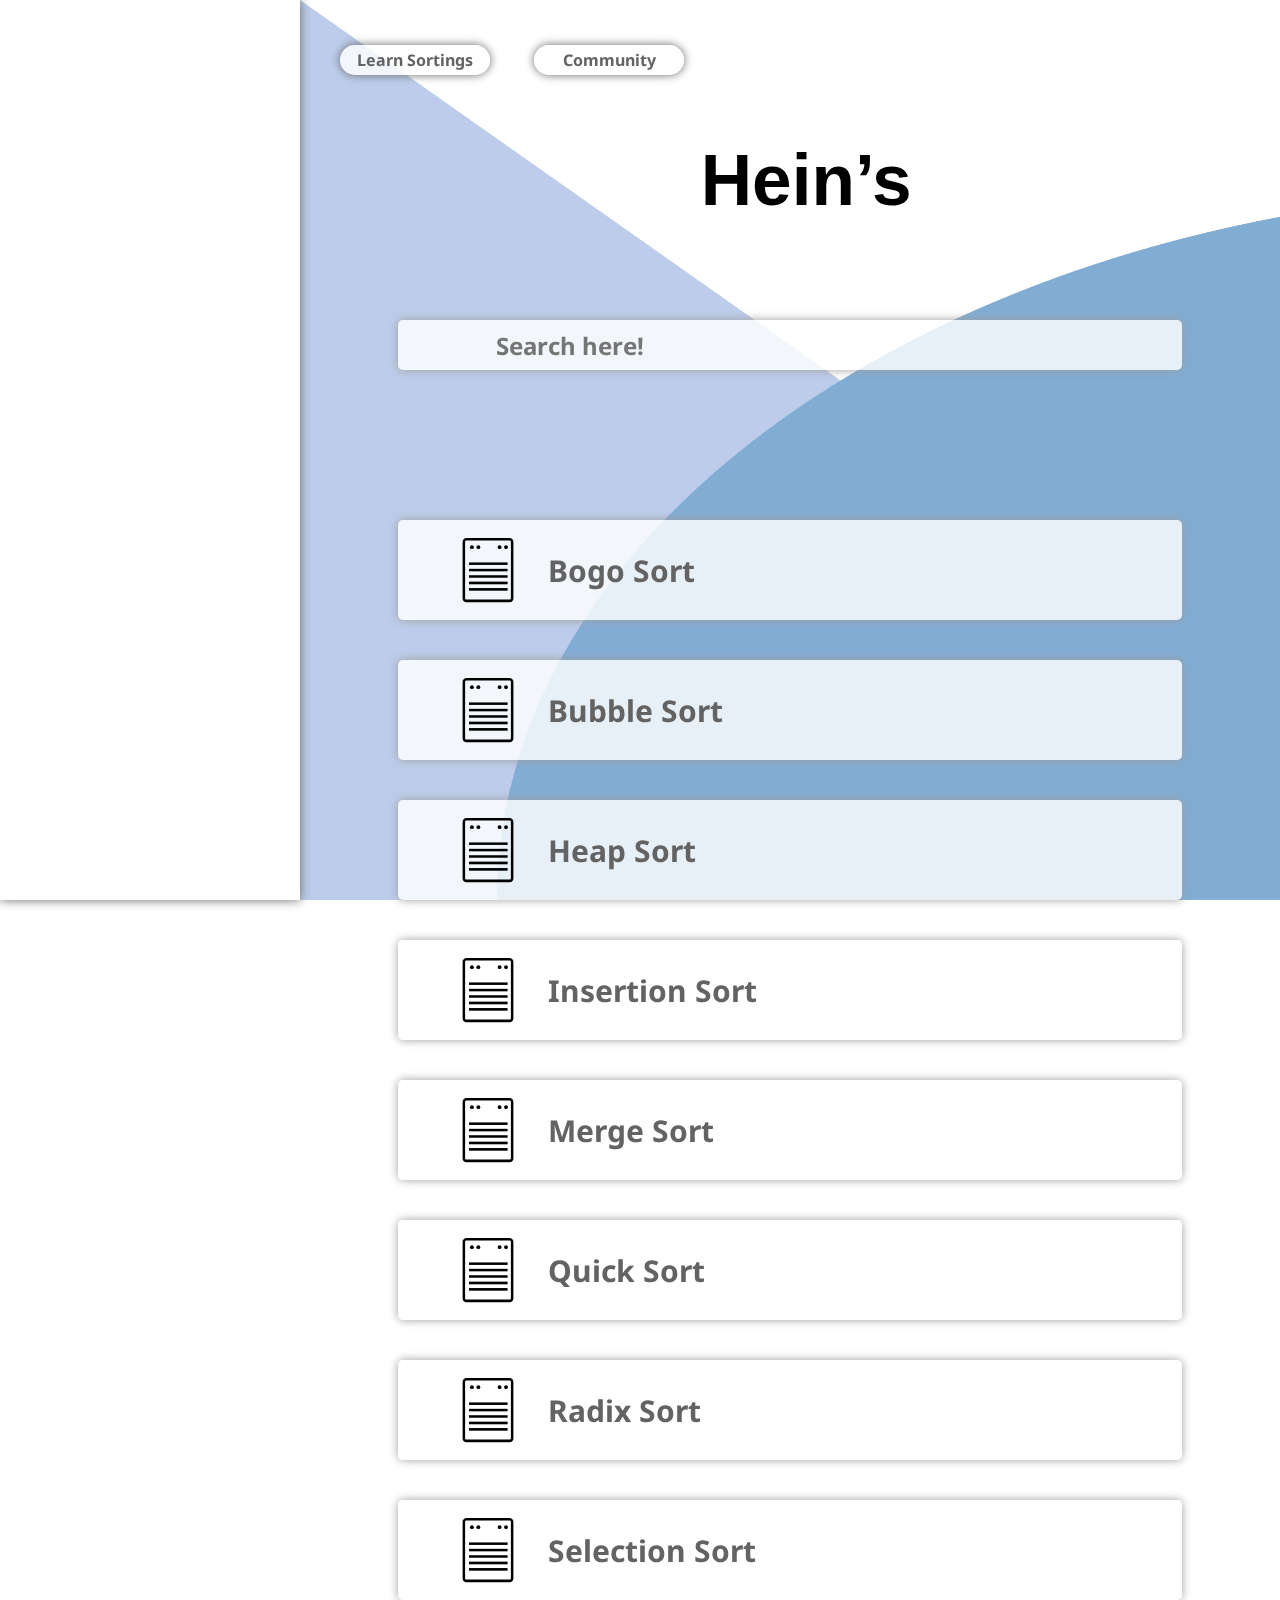
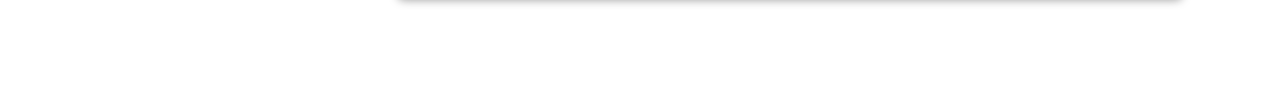
<file: index.html>
<!DOCTYPE html>
<html>

<head>
    <title>Sortings</title>
    <meta charset="UTF-8">
    <link rel="stylesheet" text="type/css" href="style.css">
    <link rel="stylesheet" text="type/css" href="default.css">
    <script src="script.js" defer></script>
</head>

<body>
    <section id="side">
        <div id="sidebar">
            <!-- user information here-->
        </div>
    </section>
    <section id="main">
        <img id="background" src="Images/background.png">
        <header>
            <nav>
                <div id="link-learn-sortings" class="nav-items hover">Learn Sortings</div>
                <div id="link-community" class="nav-items hover">Community</div>
            </nav>
            <img id="heins" src="Images/heins.svg">
        </header>
        <div id="search">
            <input class=" " placeholder="Search here!">
        </div>
        <div id="contents-box">
            <!-- <div id="ds-id" class="contents-item hover">
                <img class="icon" src="Images/icon.svg">
                <div class="contents-name">DS Name</div>
            </div> -->
        </div>
    </section>
</body>

</html>
</file>
<file: style.css>
#background {
    width: 100%;
    height: 100%;
    opacity: 0.6;
    position: fixed;
    z-index: -1;
}

#heins {
    height: 150px;
    margin: 0 auto;
    display: block;
}

#search {
    padding: 50px 0;
    margin: 0 auto;
}

#search>input {
    width: 60%;
    height: 50px;
    padding: 0 10%;
    margin: auto;
    background-color: rgba(255, 255, 255, 0.815);
    border: none;
    border-radius: 5px;
    box-shadow: 0 0 10px rgb(158, 158, 158);
    display: block;
    font-size: 24px;
}

#search>input:hover {
    transform: scaleX(1.01);
}

#search>input:focus {
    outline: none;
}

#contents-box {
    width: 80%;
    margin: 100px auto;
}

.contents-item {
    height: 100px;
    padding: 0 40px;
    margin: 40px auto;
    background-color: rgba(255, 255, 255, 0.815);
    display: flex;
    border-radius: 5px;
    box-shadow: 0 0 10px rgb(158, 158, 158);
}

.contents-item:hover {
    transform: scale(1.01);
}

.contents-item>* {
    margin: auto 10px;
}

.icon {
    height: 80%;
}

.contents-name {
    color: rgb(99, 99, 99);
    font-size: 30px;
}
</file>
<file: default.css>
@import url('https://fonts.googleapis.com/css2?family=Noto+Sans&display=swap');
* {
    font-family: 'Noto Sans', sans-serif;
    font-weight: bold;
}

.hover {
    cursor: pointer;
}

body {
    margin: 0;
}

#side {
    width: 300px;
    height: 100%;
    position: fixed;
    z-index: 1;
    background-color: green;
}

#sidebar {
    height: 100%;
    background-color: white;
    box-shadow: 0 0 10px rgb(104, 104, 104);
}

nav {
    height: 100px;
    padding: 10px 20px;
}

.nav-items {
    height: 30px;
    width: 150px;
    margin: 35px 20px;
    background-color: rgba(255, 255, 255, 0.815);
    display: inline-block;
    border-radius: 15px;
    box-shadow: 0 0 10px rgb(104, 104, 104);
    color: rgb(99, 99, 99);
    line-height: 30px;
    text-align: center;
}

#main {
    width: calc(100% - 300px);
    min-height: 100vh;
    position: relative;
    left: 300px;
}
</file>
